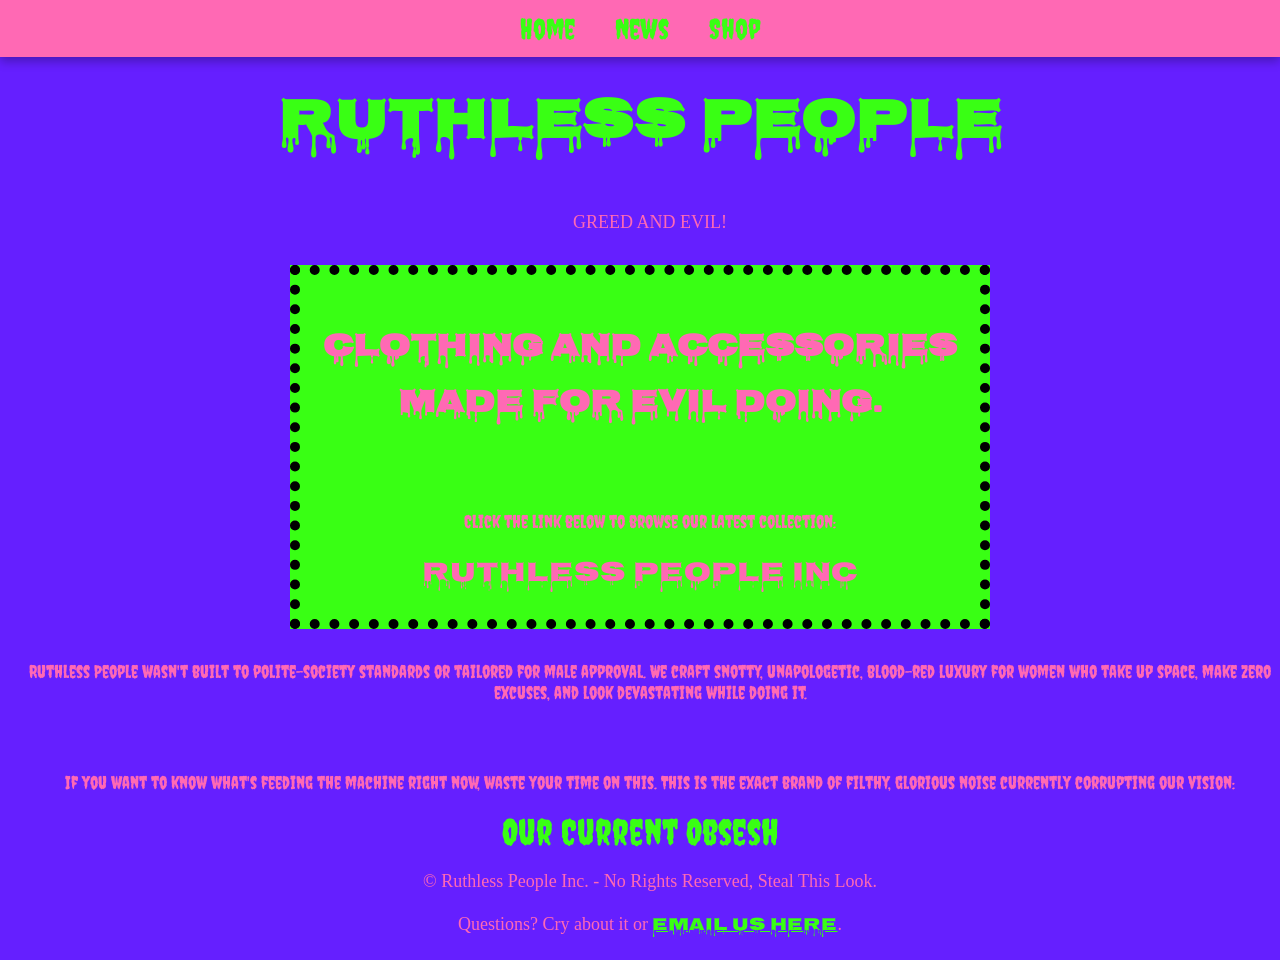
<file: index.html>
<!DOCTYPE html>
<html>
    <head>
        <title>Greetings, evil doer</title>
        <link href="style.css" rel="stylesheet">
        <link rel="stylesheet" href="https://fonts.googleapis.com/css?family=Nosifer">
        <!-- Added Google Font: Creepster -->
        <link rel="stylesheet" href="https://fonts.googleapis.com/css2?family=Creepster&display=swap">
    </head>
    <body>
        <!-- Sticky Navigation Menu -->
        <nav class="navbar">
            <ul>
                <li><a href="index.html">Home</a></li>
                <li><a href="news.html">News</a></li>
                <li><a href="shop.html">Shop</a></li>
            </ul>
        </nav>

        <main>
            <h1>RUTHLESS PEOPLE</h1>
            <p>GREED AND EVIL!</p>

            <div id="one">
                <h2>CLOTHING AND ACCESSORIES MADE FOR EVIL DOING.</h2>
                <br>
                <p>Click the link below to browse our latest collection:</p>
                <a href="shop.html" class="main-link">RUTHLESS PEOPLE INC</a>
            </div>

            <div id="inspo">
                <p>Ruthless People wasn't built to polite-society standards or tailored for male approval. 
                    We craft snotty, unapologetic, blood-red luxury for women who take up space, make zero excuses, and look devastating while doing it.
                </p>
                <br>
                <p>If you want to know what's feeding the machine right now, waste your time on this. This is the exact brand of filthy, glorious noise currently corrupting our vision:
                </p>
                <!--Link That Opens In New Tab-->
                <a href="https://youtu.be/jCxgUPFVFkA?si=pjZndVpF8bJfKv3g" target="_blank" >Our Current Obsesh</a>
            </div>
        </main>
            <!--Snotty footer that nobody reads -->
        <footer>
            <p>&copy; Ruthless People Inc. - No Rights Reserved, Steal This Look.</p>
            <p>Questions? Cry about it or <a href="mailto:contact@ruthlesspeopleinc.com" class="footer-link">email us here</a>.</p>
        </footer>
    </body>
</html>
</file>
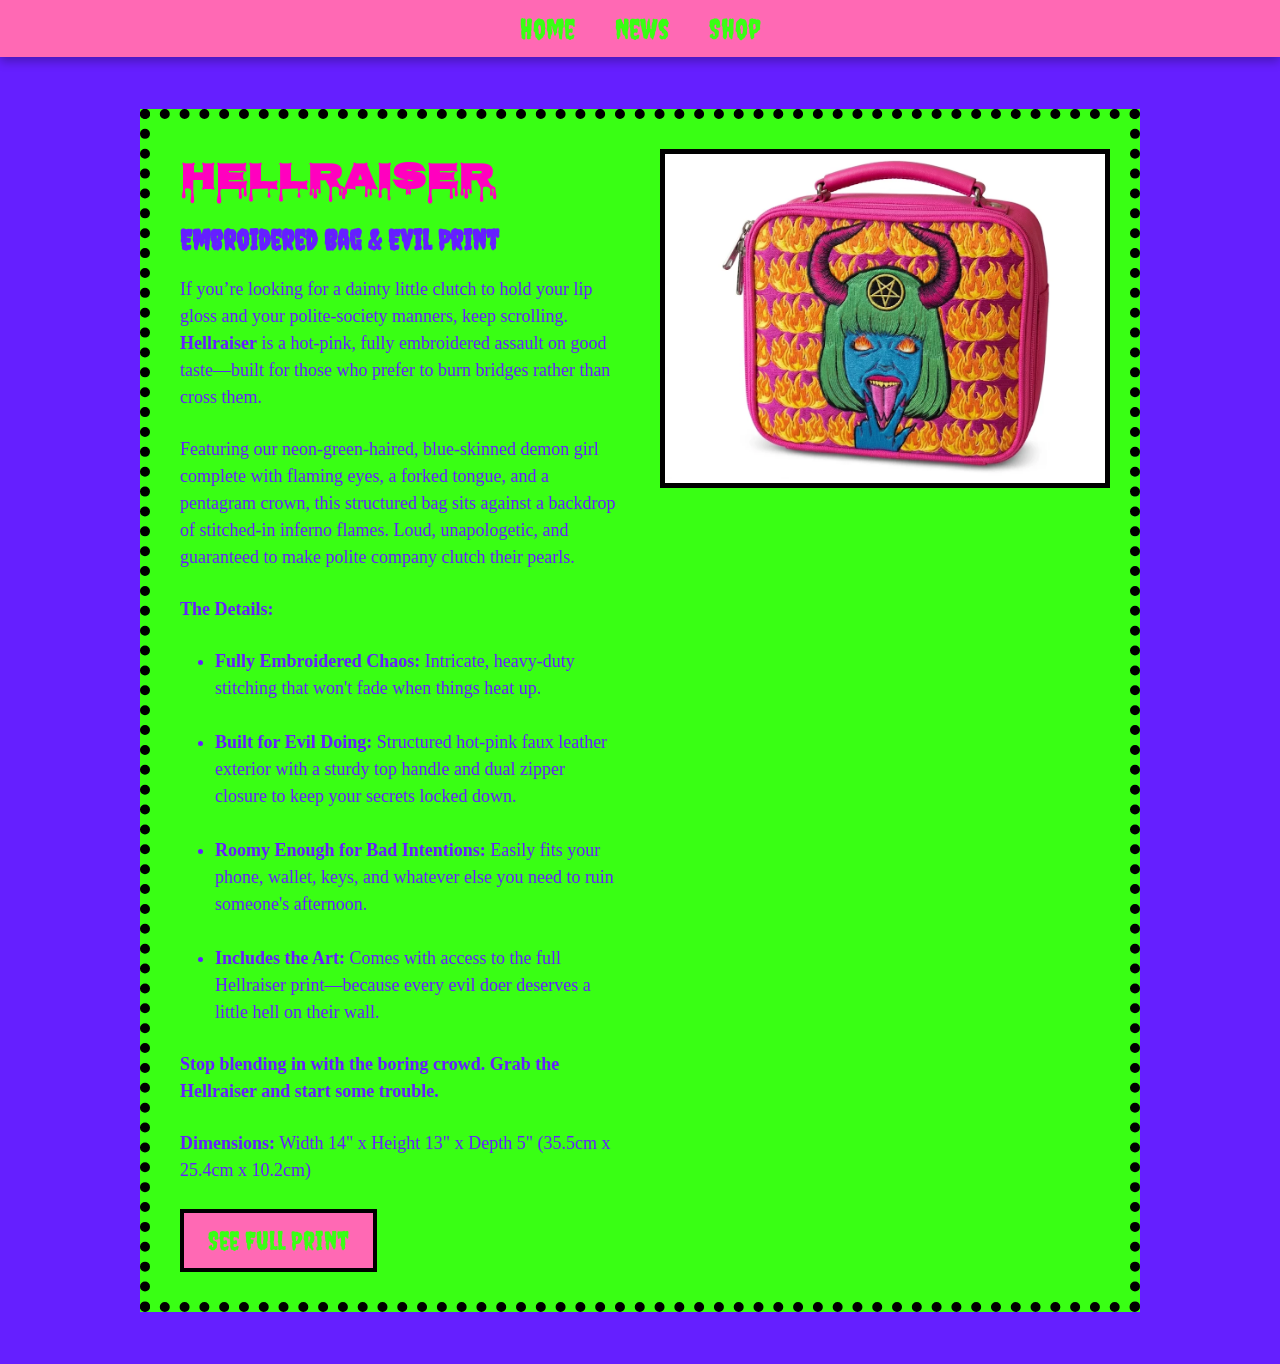
<file: hellraiser.html>
<!DOCTYPE html>
<html lang="en">
<head>
    <meta charset="UTF-8">
    <meta name="viewport" content="width=device-width, initial-scale=1.0">
    <title>HELLRAISER - Ruthless People</title>
    <link href="style.css" rel="stylesheet">
    <link rel="stylesheet" href="https://fonts.googleapis.com/css?family=Nosifer">
    <link rel="stylesheet" href="https://fonts.googleapis.com/css2?family=Creepster&display=swap">
</head>
<body>

    <nav class="navbar">
        <ul>
            <li><a href="index.html">Home</a></li>
            <li><a href="news.html">News</a></li>
            <li><a href="shop.html">Shop</a></li>
        </ul>
    </nav>

    <div class="fluid-container">
        <div class="product-layout">
            
            <div class="product-left">
                <h1>HELLRAISER</h1>
                <h2>Embroidered Bag & Evil Print</h2>
                
                <p>
                    If you’re looking for a dainty little clutch to hold your lip gloss and your polite-society manners, keep scrolling. <strong>Hellraiser</strong> is a hot-pink, fully embroidered assault on good taste—built for those who prefer to burn bridges rather than cross them.
                </p>
                <p>
                    Featuring our neon-green-haired, blue-skinned demon girl complete with flaming eyes, a forked tongue, and a pentagram crown, this structured bag sits against a backdrop of stitched-in inferno flames. Loud, unapologetic, and guaranteed to make polite company clutch their pearls.
                </p>

                <p><strong>The Details:</strong></p>
                <ul>
                    <li><strong>Fully Embroidered Chaos:</strong> Intricate, heavy-duty stitching that won't fade when things heat up.</li>
                    <br>
                    <li><strong>Built for Evil Doing:</strong> Structured hot-pink faux leather exterior with a sturdy top handle and dual zipper closure to keep your secrets locked down.</li>
                    <br>
                    <li><strong>Roomy Enough for Bad Intentions:</strong> Easily fits your phone, wallet, keys, and whatever else you need to ruin someone's afternoon.</li>
                    <br>
                    <li><strong>Includes the Art:</strong> Comes with access to the full Hellraiser print—because every evil doer deserves a little hell on their wall.</li>
                </ul>
                <p>
                    <strong>Stop blending in with the boring crowd. Grab the Hellraiser and start some trouble.</strong>
                </p>
                <p>
                    <strong>Dimensions:</strong> Width 14" x Height 13" x Depth 5" (35.5cm x 25.4cm x 10.2cm)
                </p>

                <a href="hellraiser_print.JPG" target="_blank" rel="noopener noreferrer" class="full-print-btn">
                    See Full Print
                </a>
            </div>

            <div class="product-right">
                <img src="hellraiser_bag.png" alt="Ruthless People Artwork">
            </div>

        </div>
    </div>

</body>
</html>
</file>
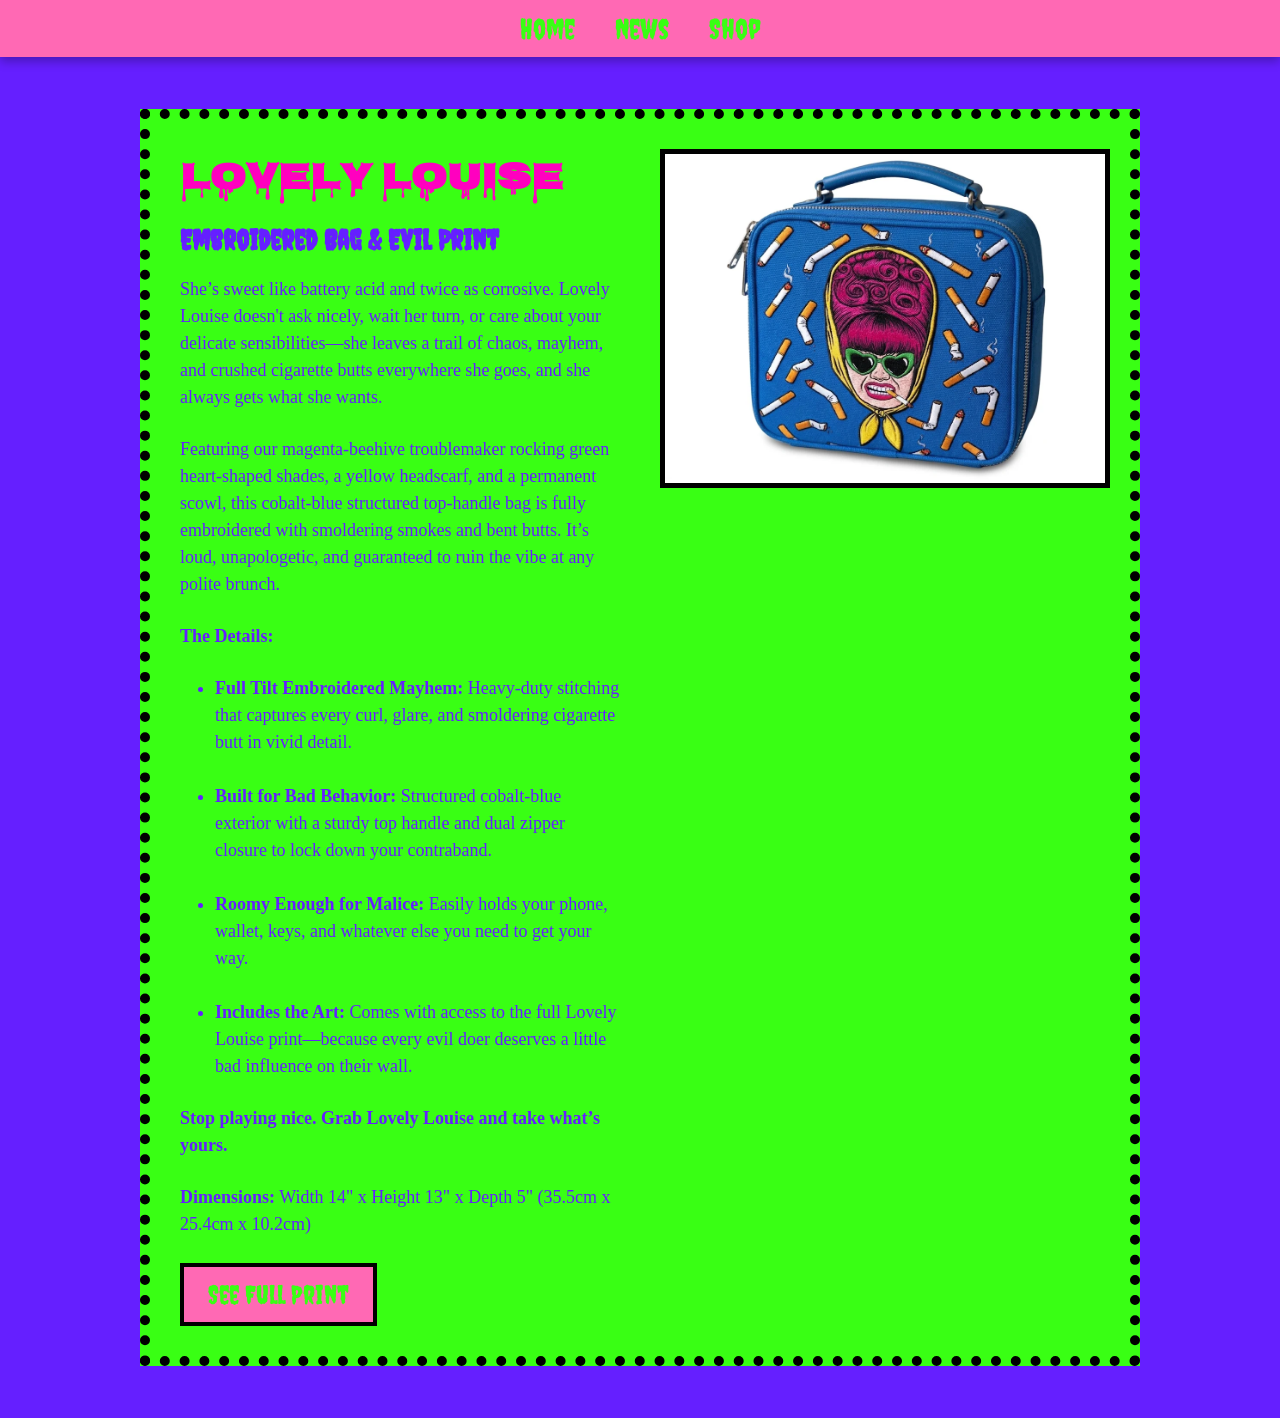
<file: lovely_louise.html>
<!DOCTYPE html>
<html lang="en">
<head>
<head>
    <meta charset="UTF-8">
    <meta name="viewport" content="width=device-width, initial-scale=1.0">
    <title>Lovely Louise - Ruthless People</title>
    
<link href="style.css" rel="stylesheet">
        <link rel="stylesheet" href="https://fonts.googleapis.com/css?family=Nosifer">
        <link rel="stylesheet" href="https://fonts.googleapis.com/css2?family=Creepster&display=swap">
</head>

</head>
<body>

    <nav class="navbar">
        <ul>
            <li><a href="index.html">Home</a></li>
            <li><a href="news.html">News</a></li>
            <li><a href="shop.html">Shop</a></li>
        </ul>
    </nav>

    <div class="fluid-container">
        <div class="product-layout">
            
            <div class="product-left">
                <h1>Lovely Louise</h1>
                <h2>Embroidered Bag & Evil Print</h2>
                
                <p>
                    She’s sweet like battery acid and twice as corrosive. Lovely Louise doesn't ask nicely, wait her turn, or care about your delicate sensibilities—she leaves a trail of chaos, mayhem, and crushed cigarette butts everywhere she goes, and she always gets what she wants.
                </p>
                <p>
                    Featuring our magenta-beehive troublemaker rocking green heart-shaped shades, a yellow headscarf, and a permanent scowl, this cobalt-blue structured top-handle bag is fully embroidered with smoldering smokes and bent butts. It’s loud, unapologetic, and guaranteed to ruin the vibe at any polite brunch.
                </p>

                 <p><strong>The Details:</strong></p>
                <ul>
                    <li><strong>Full Tilt Embroidered Mayhem:</strong> Heavy-duty stitching that captures every curl, glare, and smoldering cigarette butt in vivid detail.</li>
                    <br>
                    <li><strong>Built for Bad Behavior:</strong> Structured cobalt-blue exterior with a sturdy top handle and dual zipper closure to lock down your contraband.</li>
                    <br>
                    <li><strong>Roomy Enough for Malice:</strong> Easily holds your phone, wallet, keys, and whatever else you need to get your way.</li>
                    <br>
                    <li><strong>Includes the Art:</strong> Comes with access to the full Lovely Louise print—because every evil doer deserves a little bad influence on their wall.</li>
                </ul>
                <p>
                    <strong>Stop playing nice. Grab Lovely Louise and take what’s yours.</strong>
                </p>
                <p>
                    <strong>Dimensions:</strong> Width 14" x Height 13" x Depth 5" (35.5cm x 25.4cm x 10.2cm)
                </p>

                <a href="lovely_louise_print.png" target="_blank" rel="noopener noreferrer" class="full-print-btn">
                    See Full Print
                </a>
            </div>

            <div class="product-right">
                <img src="lovely_louise.png" alt="Ruthless People Artwork">
            </div>

        </div>
    </div>

</body>
</html>
</file>
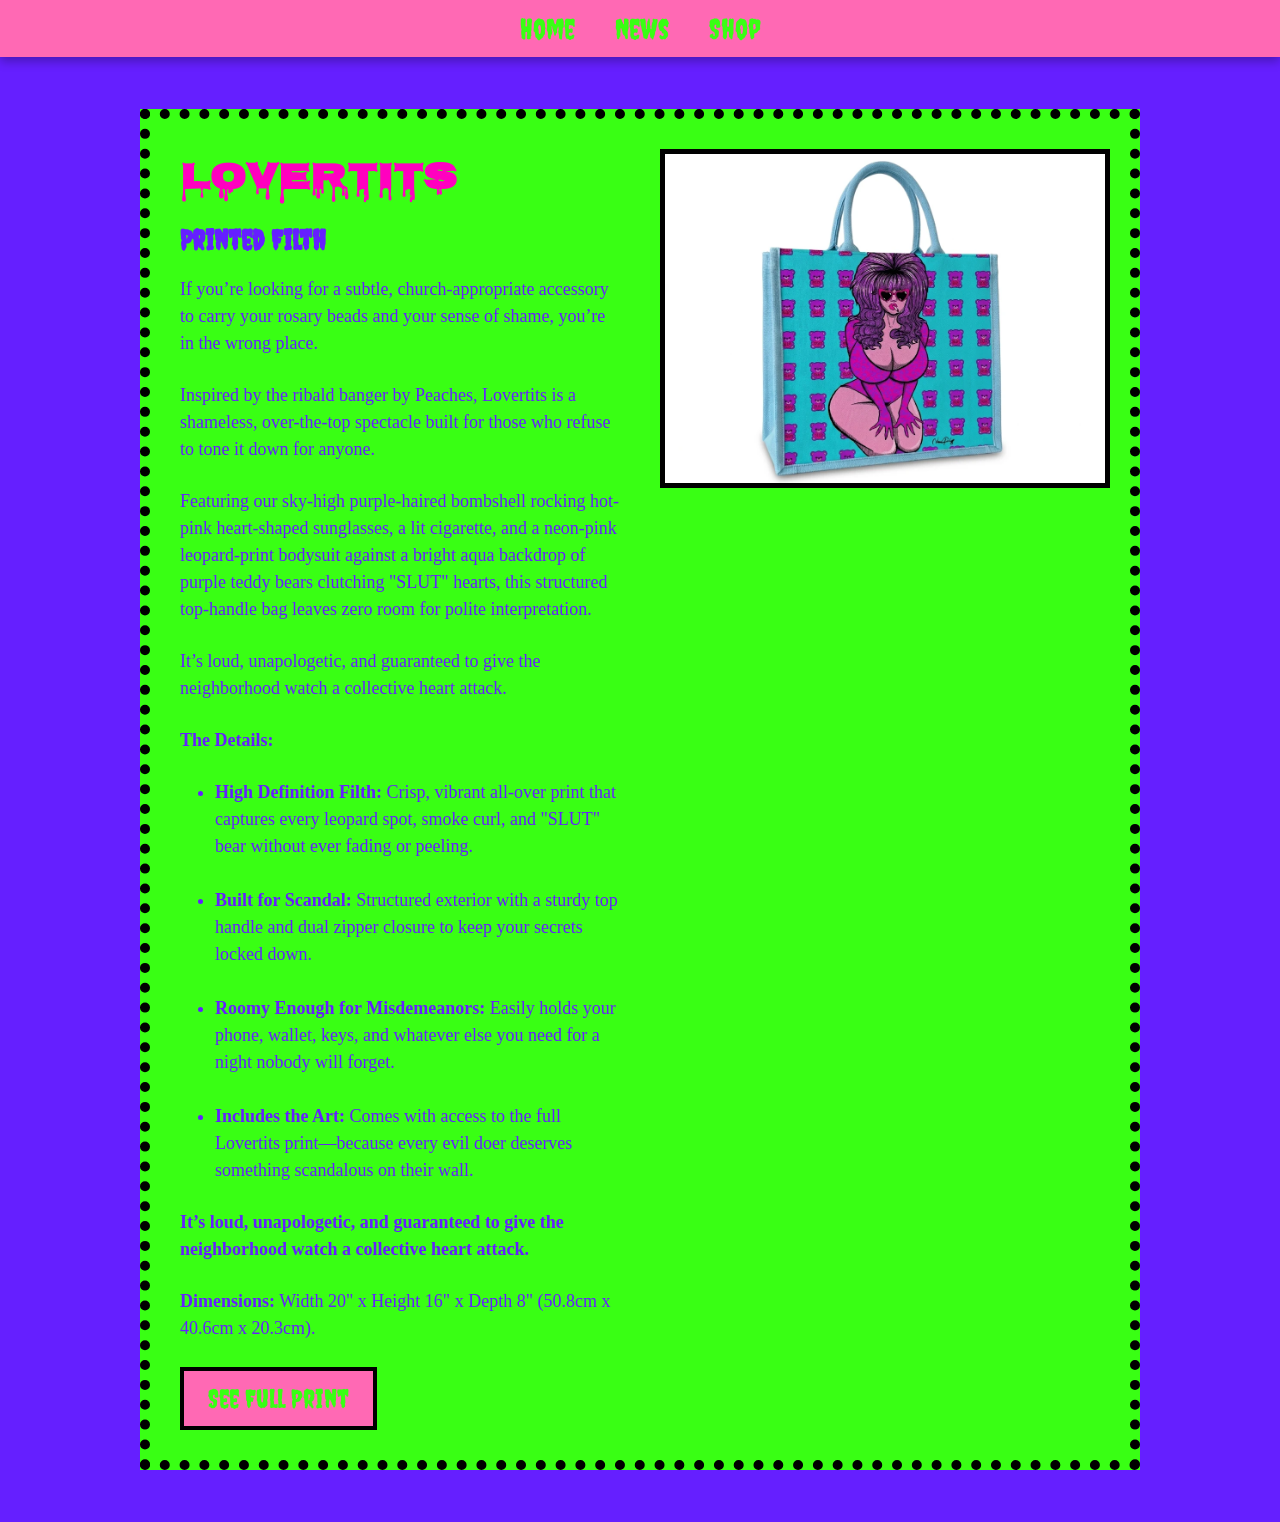
<file: lovertits.html>
<!DOCTYPE html>
<html lang="en">
<head>
<head>
    <meta charset="UTF-8">
    <meta name="viewport" content="width=device-width, initial-scale=1.0">
    <title>Lovertits - Ruthless People</title>
    
<link href="style.css" rel="stylesheet">
        <link rel="stylesheet" href="https://fonts.googleapis.com/css?family=Nosifer">
        <link rel="stylesheet" href="https://fonts.googleapis.com/css2?family=Creepster&display=swap">
</head>

</head>
<body>

    <nav class="navbar">
        <ul>
            <li><a href="index.html">Home</a></li>
            <li><a href="news.html">News</a></li>
            <li><a href="shop.html">Shop</a></li>
        </ul>
    </nav>

    <div class="fluid-container">
        <div class="product-layout">
            
            <div class="product-left">
                <h1>Lovertits</h1>
                <h2>Printed Filth</h2>
                
                <p>
                    If you’re looking for a subtle, church-appropriate accessory to carry your rosary beads and your sense of shame, you’re in the wrong place. 
                </p>
                <p>
                    Inspired by the ribald banger by Peaches, Lovertits is a shameless, over-the-top spectacle built for those who refuse to tone it down for anyone.
                </p>

                <p>
                    Featuring our sky-high purple-haired bombshell rocking hot-pink heart-shaped sunglasses, a lit cigarette, and a neon-pink leopard-print bodysuit against a bright aqua backdrop of purple teddy bears clutching "SLUT" hearts, this structured top-handle bag leaves zero room for polite interpretation. 
                </p>

                <p>
                    It’s loud, unapologetic, and guaranteed to give the neighborhood watch a collective heart attack.
                </p>

                 <p><strong>The Details:</strong></p>
                <ul>
                    <li><strong>High Definition Filth:</strong> Crisp, vibrant all-over print that captures every leopard spot, smoke curl, and "SLUT" bear without ever fading or peeling.</li>
                    <br>
                    <li><strong>Built for Scandal:</strong> Structured exterior with a sturdy top handle and dual zipper closure to keep your secrets locked down.</li>
                    <br>
                    <li><strong>Roomy Enough for Misdemeanors:</strong> Easily holds your phone, wallet, keys, and whatever else you need for a night nobody will forget.</li>
                    <br>
                    <li><strong>Includes the Art:</strong> Comes with access to the full Lovertits print—because every evil doer deserves something scandalous on their wall.</li>
                </ul>
                <p>
                    <strong>It’s loud, unapologetic, and guaranteed to give the neighborhood watch a collective heart attack.</strong>
                </p>
                <p>
                    <strong>Dimensions:</strong> Width 20" x Height 16" x Depth 8" (50.8cm x 40.6cm x 20.3cm).
                </p>

                <a href="lovertits_print.JPG" target="_blank" rel="noopener noreferrer" class="full-print-btn">
                    See Full Print
                </a>
            </div>

            <div class="product-right">
                <img src="lovertits_tote.png" alt="Ruthless People Artwork">
            </div>

        </div>
    </div>

</body>
</html>
</file>
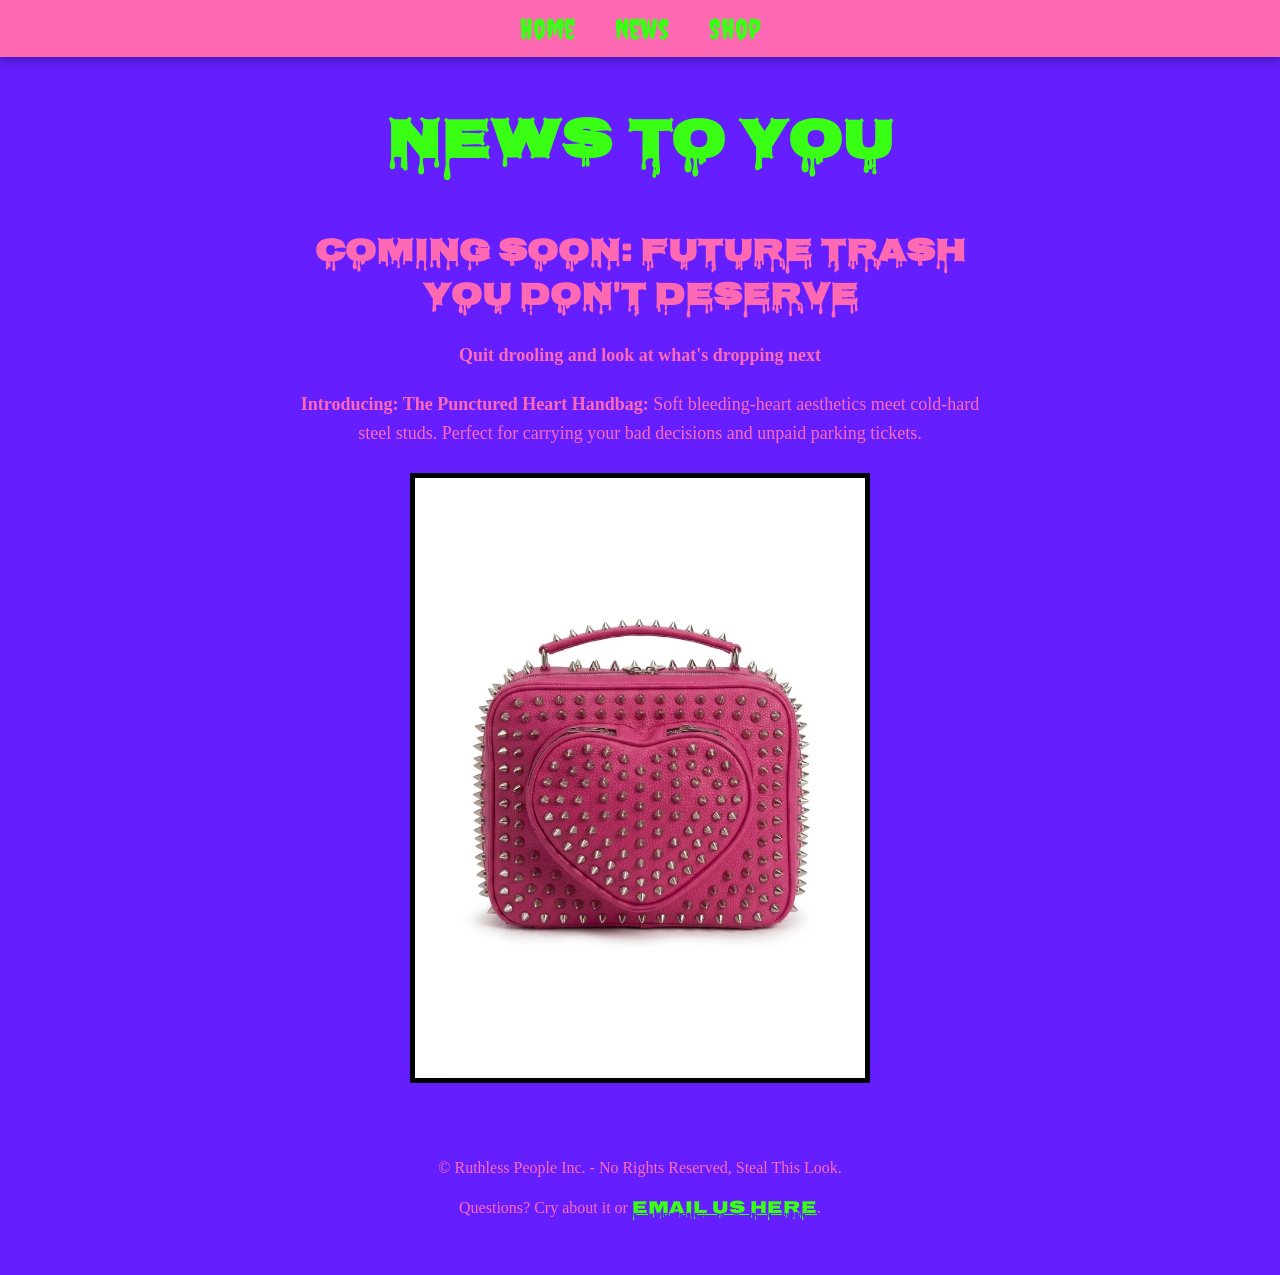
<file: news.html>
<!DOCTYPE html>
<html lang="en">
<head>
    <meta charset="UTF-8">
    <meta name="viewport" content="width=device-width, initial-scale=1.0">
    <title>News To You - Ruthless People</title>
    <link href="style.css" rel="stylesheet">
        <link rel="stylesheet" href="https://fonts.googleapis.com/css?family=Nosifer">
        <link rel="stylesheet" href="https://fonts.googleapis.com/css2?family=Creepster&display=swap">
</head>
<body>

    <nav class="navbar">
        <ul>
            <li><a href="index.html">Home</a></li>
            <li><a href="news.html">News</a></li>
            <li><a href="shop.html">Shop</a></li>
        </ul>
    </nav>

    <div class="fluid-container">
        <h1>News To You</h1>

        <section id="coming-soon">
            <h2>COMING SOON: FUTURE TRASH YOU DON'T DESERVE</h2>
            
            <p><strong>Quit drooling and look at what's dropping next</strong></p>

            <p>
                <strong> Introducing: The Punctured Heart Handbag:</strong> Soft bleeding-heart aesthetics meet cold-hard steel studs. Perfect for carrying your bad decisions and unpaid parking tickets.
            </p>

            
            <img src="punctured_heart_bag.png" alt="Ruthless People Handbag" class="news-image">
        </section>

        <footer class="site-footer">
            <p>© Ruthless People Inc. - No Rights Reserved, Steal This Look.</p>
            <p>Questions? Cry about it or <a href="mailto:your-email@example.com" class="footer-link">email us here</a>.</p>
        </footer>
    </div>

</body>
</html>
</file>
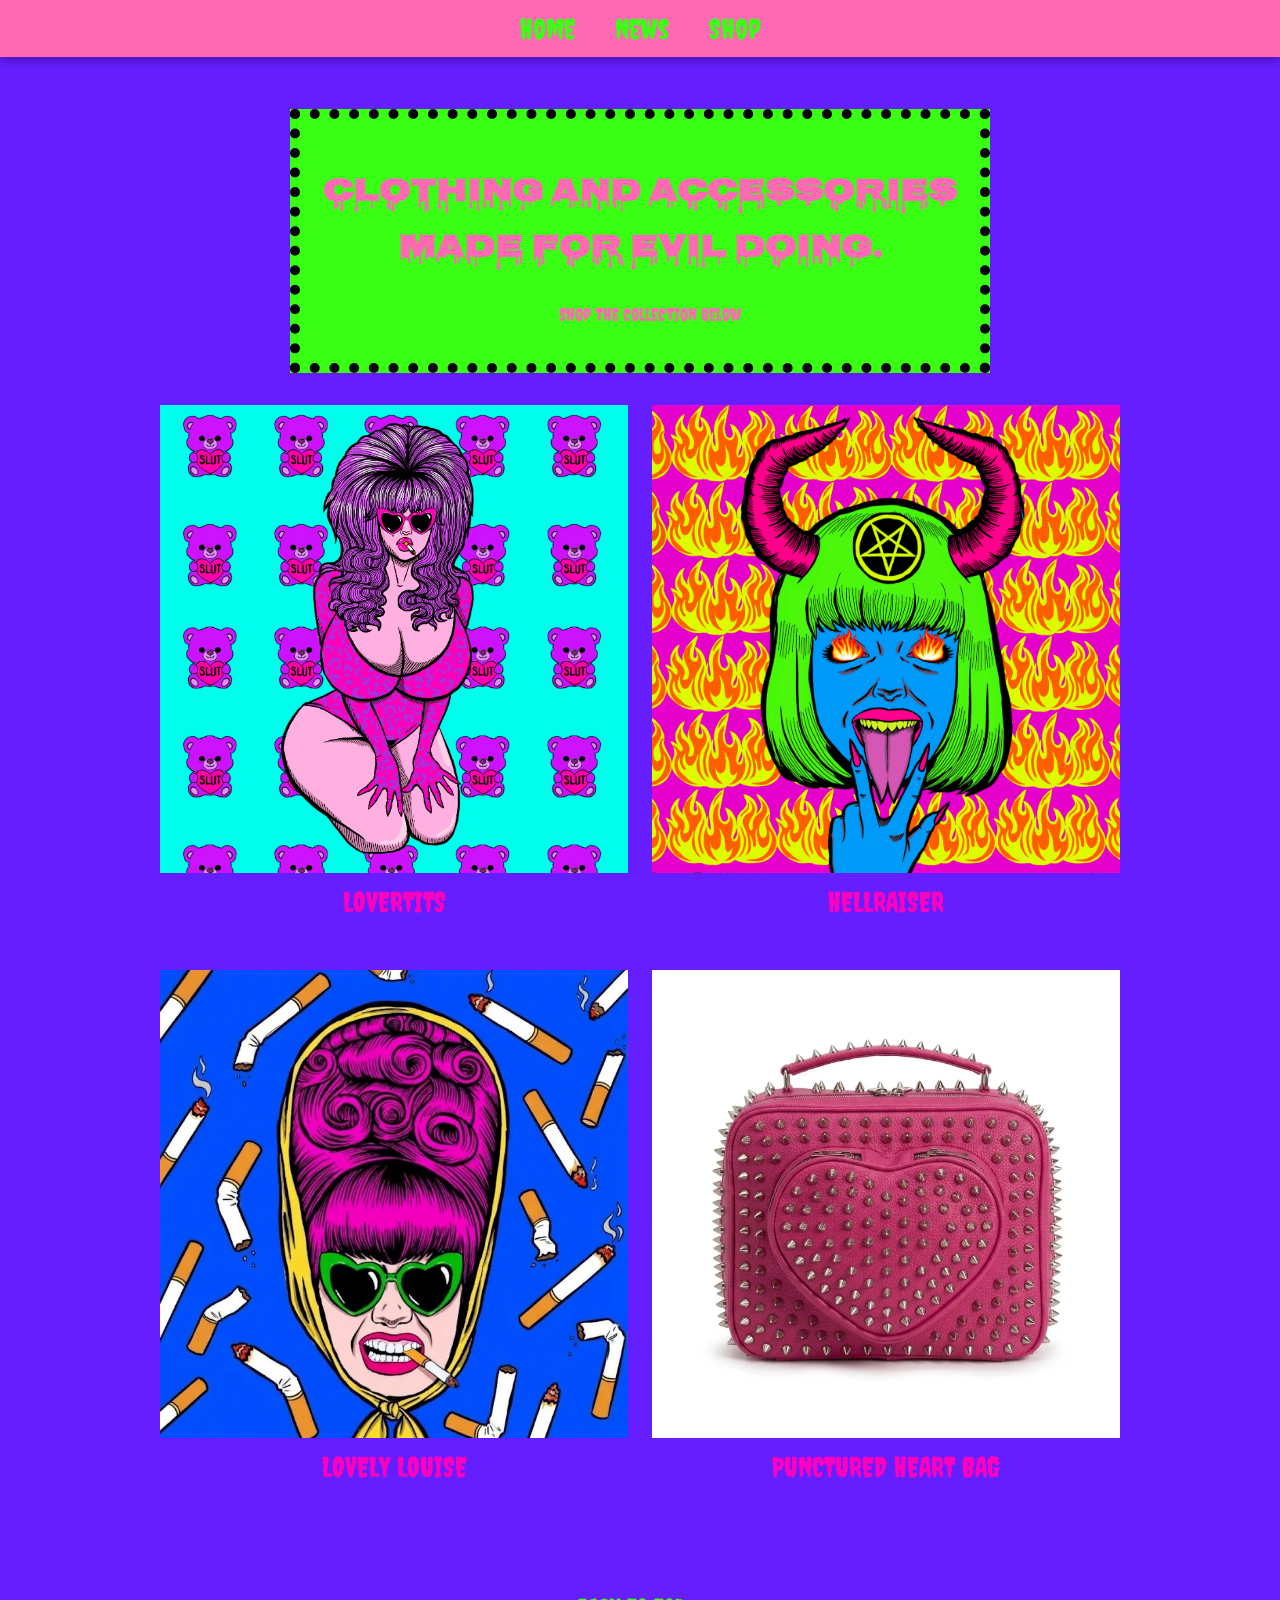
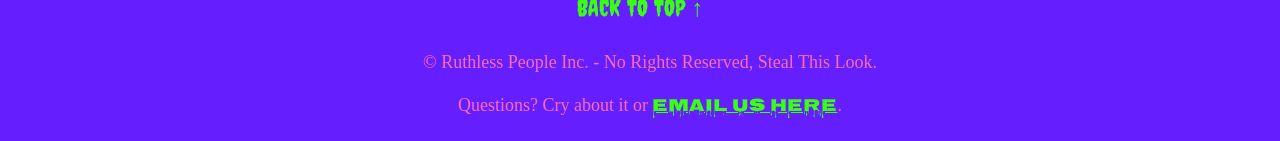
<file: shop.html>
<!DOCTYPE html>
<html lang="en">
    <head>
        <meta charset="UTF-8">
        <meta name="viewport" content="width=device-width, initial-scale=1.0">
        <title>Shop Wrecklessly</title>
        <link href="style.css" rel="stylesheet">
        <link rel="stylesheet" href="https://fonts.googleapis.com/css?family=Nosifer">
        <link rel="stylesheet" href="https://fonts.googleapis.com/css2?family=Creepster&display=swap">
    </head>
    <body>
        
        <nav class="navbar">
            <ul>
                <li><a href="index.html">Home</a></li>
                <li><a href="news.html">News</a></li>
                <li><a href="https://ruthlesspeopleinc.com">Shop</a></li>
            </ul>
        </nav>

        <main class="fluid-container">
            <div id="one">
                <h2>CLOTHING AND ACCESSORIES MADE FOR EVIL DOING.</h2>
                <p>Shop the collection below</p>
            </div>

            <div class="product-grid">
               
                <div class="gallery-item">
                    <a href="lovertits.html" class="product-link">
                        <div class="img-wrapper">
                            <img src="lovertits_print.JPG" alt="LOVERTITS">
                        </div>
                        <p>LOVERTITS</p>
                    </a>
                </div>

                
                <div class="gallery-item">
                    <a href="hellraiser.html" class="product-link">
                        <div class="img-wrapper">
                            <img src="hellraiser_print.JPG" alt="HELLRAISER">
                        </div>
                        <p>HELLRAISER</p>
                    </a>
                </div>

                
                <div class="gallery-item">
                    <a href="lovely_louise.html" class="product-link">
                        <div class="img-wrapper">
                            <img src="lovely_louise_print.png" alt="LOVELY LOUISE">
                        </div>
                        <p>LOVELY LOUISE</p>
                    </a>
                </div>

                
                <div class="COMING SOON...">
                    <a href="news.html" class="product-link">
                        <div class="img-wrapper">
                            <img src="punctured_heart_bag.png" alt="ITEM 4">
                        </div>
                        <p>PUNCTURED HEART BAG</p>
                    </a>
                </div>
            </div>
        </main>

        <div class="back-to-top">
            <a href="#top">BACK TO TOP ↑</a>
       </div>
        <footer>
            <p>&copy; Ruthless People Inc. - No Rights Reserved, Steal This Look.</p>
            <p>Questions? Cry about it or <a href="mailto:contact@ruthlesspeopleinc.com" class="footer-link">email us here</a>.</p>
        </footer>
    </body>
</html>
</file>
<file: style.css>
body {
    background-color: #651FFF;
    margin: 0;
    padding: 0;
}

/* Sticky Navigation Bar */
.navbar {
    position: sticky;
    top: 0;
    background-color: #FF69B4; 
    width: 100%;
    z-index: 1000;
    box-shadow: 0 4px 10px rgba(0, 0, 0, 0.3);
}

.navbar ul {
    list-style-type: none;
    margin: 0;
    padding: 12px 0;
    display: flex;
    justify-content: center;
    gap: 40px;
    flex-wrap: wrap;
}

.navbar li a {
    color: #39FF14; 
    font-family: "Creepster", cursive;
    font-size: 28px;
    text-decoration: none;
    display: inline-block;
    margin: 0;
}

.navbar li a:hover {
    color: #ffffff;
}

/* Fluid Container */
.fluid-container {
    width: min(90%, 1000px);
    margin: 0 auto;
    padding: 20px 0;
}

h1 {
    text-align: center;
    color: #39FF14;
    font-family: "Nosifer", sans-serif;
    margin-top: 20px;
    font-size: clamp(2rem, 5vw, 3.5rem);
}

h2 {
    text-align: center;
    font-family: "Nosifer", sans-serif;
    color: #FF69B4;
    font-size: clamp(1.2rem, 3vw, 2rem);
}

/* Coming Soon Section Styling */
#coming-soon h2 {
    color: #39FF14;
    font-family: "Nosifer", sans-serif;
    text-align: center;
}

#coming-soon p {
    text-align: center;
    color: #FF69B4;
    font-size: 18px;
}

ol {
    color: #FF69B4;
    width: min(700px, 90%);
    margin: 20px auto;
    text-align: left;
    font-size: 18px;
}

ol li {
    margin-bottom: 12px;
}

/* Had to implement to stop nav bar interference */
.main-link, .footer-link {
    text-decoration: none;
    font-size: 28px;
    color: #FF69B4;
    font-family: "Nosifer", sans-serif;
    display: table;
    margin: 0 auto;
}

.footer-link {
    font-size: 18px;
    display: inline;
}

p {
    text-align: center;
    color: #FF69B4;
    font-size: 18px;
    margin-left: 20px;
}

/* Flexbox styling */
#one {
    color: #ff00bf; 
    font-family: "Creepster", cursive;
    font-size: 28px;
    text-decoration: none;
    background-color: #39FF14;
    width: min(700px, 90%);
    margin: 32px auto;
    border-style: dotted;
    border-color: black;
    border-width: 10px;
    box-sizing: border-box;
    padding: 20px;
}

.gallery-item {
    flex: 1 1 250px;
    margin-bottom: 20px;
    text-align: center;
}

.gallery-item img {
    width: 100%;
    aspect-ratio: 1 / 1;
    object-fit: cover;
    display: block;
    margin: 0 auto;
}

/* Product Grid Layout */
.product-grid {
    display: grid;
    grid-template-columns: repeat(2, 1fr);
    gap: 24px;
    max-width: 1000px;
    margin: 32px auto;
    padding: 0 20px;
    box-sizing: border-box;
}

.product-grid .gallery-item {
    flex: none;
    width: 100%;
    margin-bottom: 0;
}

.img-wrapper {
    overflow: hidden;
    width: 100%;
    aspect-ratio: 1 / 1;
}

.img-wrapper img {
    width: 100%;
    height: 100%;
    object-fit: cover;
    display: block;
    transition: transform 0.35s ease;
}

.product-link:hover .img-wrapper img {
    transform: scale(1.08);
}

#inspo {
    color: #ff00bf; 
    font-family: "Creepster", cursive;
    text-align: center;
    font-size: 28px;
    text-decoration: none;
}

#inspo a:link, #inspo a:visited {
    color: #39FF14;
    font-size: 36px;
    text-decoration: none;
    display: inline-block;
}

#inspo a:hover {
    color: #ffffff;
}

/* Media Queries Test */
@media screen and (max-width: 768px) {
    .navbar ul {
        gap: 20px;
    }

    #one, #two, #coming-soon {
        width: 95%;
        padding: 15px;
    }

    .product-grid {
        grid-template-columns: 1fr;
    }
}

@media screen and (max-width: 480px) {
    .navbar ul {
        flex-direction: column;
        align-items: center;
        gap: 10px;
    }

    h1 {
        font-size: 2.2rem;
    }

    .gallery-item {
        flex: 1 1 100%;
    }
}

html {
    scroll-behavior: smooth;
}

.back-to-top {
    text-align: center;
    margin: 30px 0;
}

.back-to-top a:link, .back-to-top a:visited {
    color: #39FF14;
    font-family: "Creepster", cursive;
    font-size: 24px;
    text-decoration: none;
}

.back-to-top a:hover {
    color: #ffffff;
}

.product-layout {
    display: flex;
    gap: 40px;
    align-items: flex-start; 
    background-color: #39FF14; 
    border: 10px dotted #000000;
    padding: 30px;
    margin: 32px auto;
    box-sizing: border-box;
}

.product-left {
    flex: 1;
    min-width: 0; 
} 

.product-right {
    flex: 1;
    position: sticky;
    top: 80px;
}

.product-left h1 {
    font-family: "Nosifer", sans-serif;
    color: #ff00bf;
    text-align: left;
    font-size: clamp(1.4rem, 3vw, 2.3rem);
    margin: 0 0 10px 0;
}

.product-left h2 {
    font-family: "Creepster", cursive;
    color: #651FFF; 
    text-align: left;
    font-size: 28px;
    margin: 0 0 20px 0;
}

.product-left p {
    text-align: left;
    margin-left: 0;
    color: #651FFF;
    font-size: 18px;
    line-height: 1.5;
    margin-bottom: 25px;
}

.product-left ul {
    color: #651FFF; 
    font-size: 18px;
    line-height: 1.5;
    margin: 0 0 25px 20px;
    padding-left: 15px;
    list-style-type: disc;
}

.full-print-btn {
    display: inline-block;
    font-family: "Creepster", cursive;
    font-size: 26px;
    background-color: #FF69B4;
    color: #39FF14;
    padding: 12px 24px;
    text-decoration: none;
    border: 4px solid #000000;
    transition: 0.2s;
}

.full-print-btn:hover {
    background-color: #651FFF;
    color: #ffffff;
}

.product-right img {
    width: 100%;
    height: auto;
    display: block;
    border: 5px solid #000000;
}

@media screen and (max-width: 768px) {
    .product-layout {
        flex-direction: column-reverse; 
        padding: 20px;
    }

    .product-right {
        position: static;
        width: 100%;
    }

    .product-left h1,
    .product-left h2,
    .product-left p {
        text-align: center;
    }
}

.product-link {
    text-decoration: none;
    display: block;
    color: #ff00bf;
    transition: transform 0.2s ease, color 0.2s ease;
}

.product-link p {
    margin-left: 0;
    margin-top: 12px;
    color: inherit;
    font-family: "Creepster", cursive;
    font-size: 28px;
}

.product-link:hover {
    color: #651FFF;
    transform: scale(1.03);
}

#coming-soon {
    width: min(700px, 90%);
    margin: 32px auto;
    text-align: center;
    color: #FF69B4;
}

#coming-soon h2 {
    color: #FF69B4;
    font-family: "Nosifer", sans-serif;
    line-height: 1.4;
    margin-bottom: 20px;
}

#coming-soon p {
    color: #FF69B4;
    font-size: 18px;
    line-height: 1.6;
    margin-left: 0;
    margin-bottom: 20px;
}

.news-image {
    width: 100%;
    max-width: 450px;
    height: auto;
    display: block;
    margin: 25px auto;
    border: 5px solid #000000;
}

.site-footer {
    text-align: center;
    margin-top: 40px;
    padding: 20px 10px;
}

.site-footer p {
    color: #FF69B4;
    font-size: 16px;
    margin-left: 0;
    margin-bottom: 10px;
}

.footer-link {
    color: #39FF14;
    text-decoration: underline;
}

.footer-link:hover {
    color: #ffffff;
}

@media screen and (max-width: 480px) {
    #coming-soon {
        width: 95%;
        padding: 10px;
    }

    #coming-soon h2 {
        font-size: 1.3rem;
    }

    .news-image {
        max-width: 100%;
    }
}
</file>
